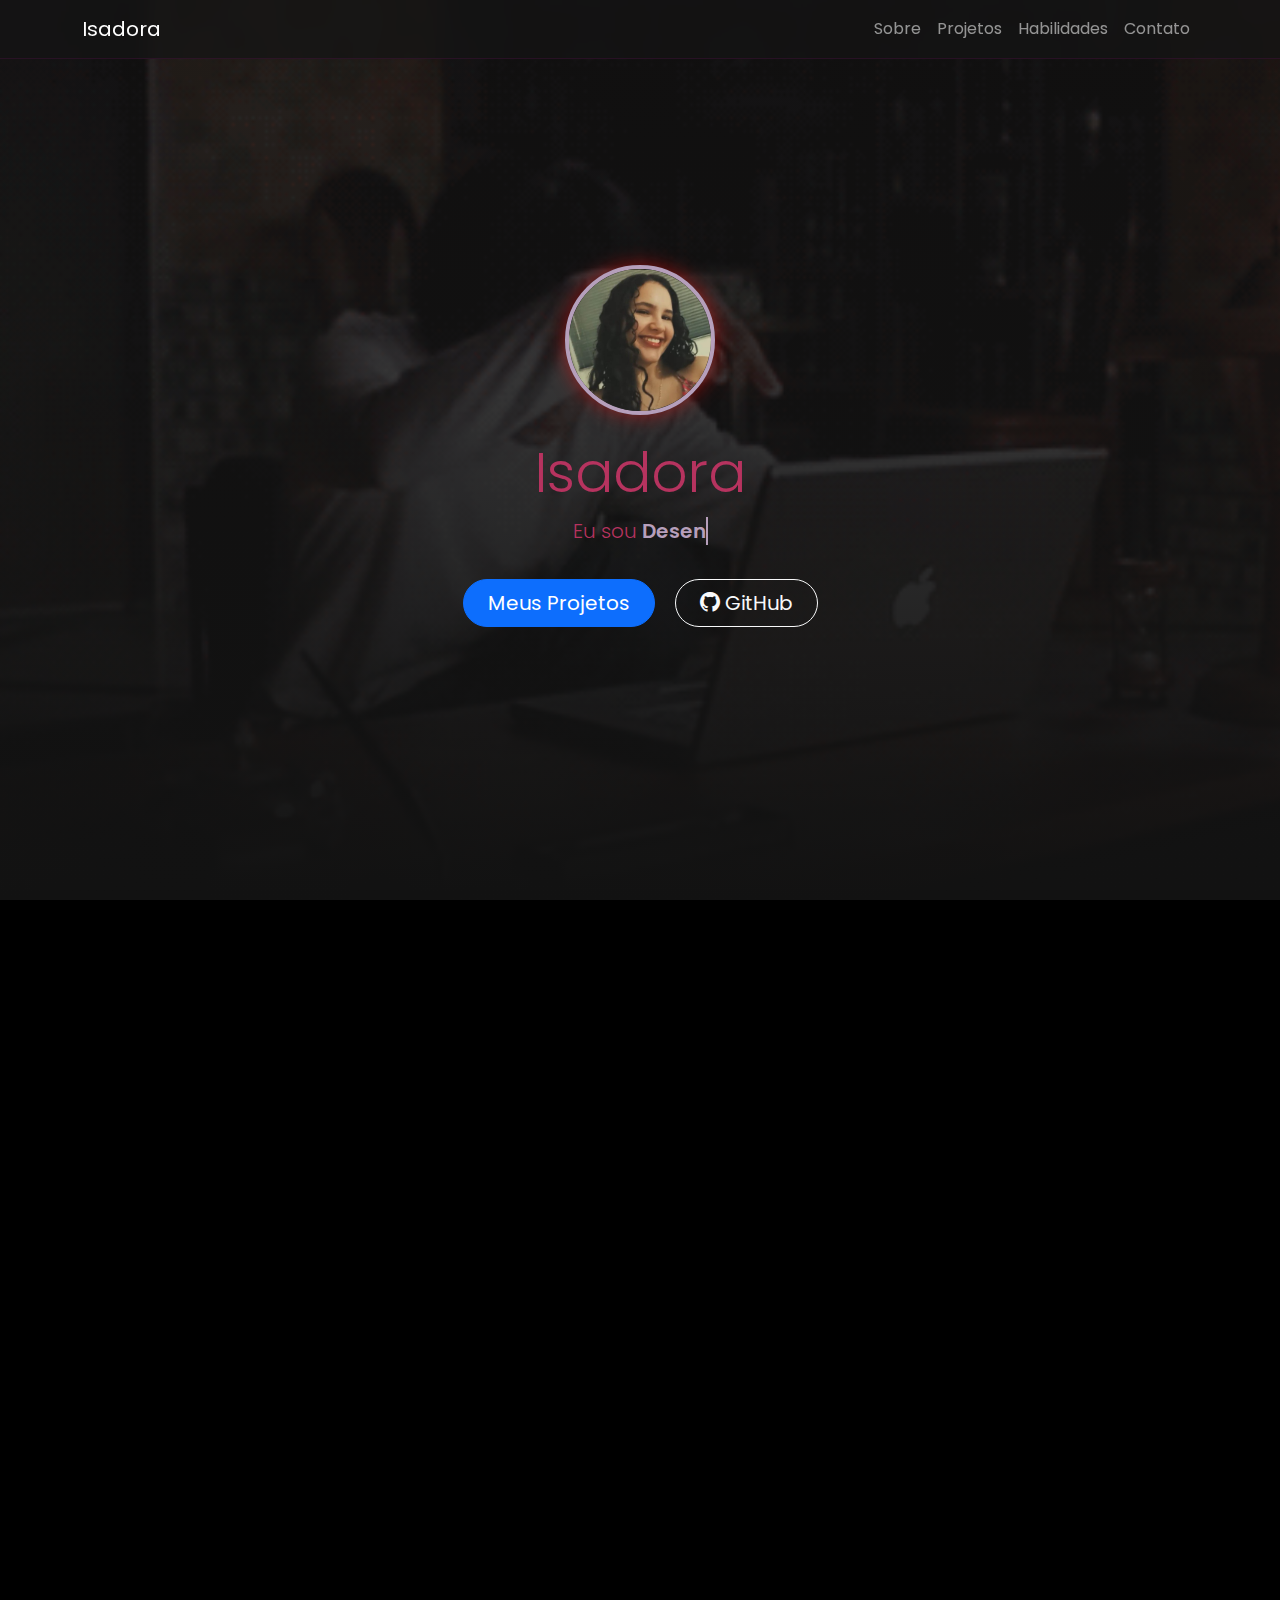
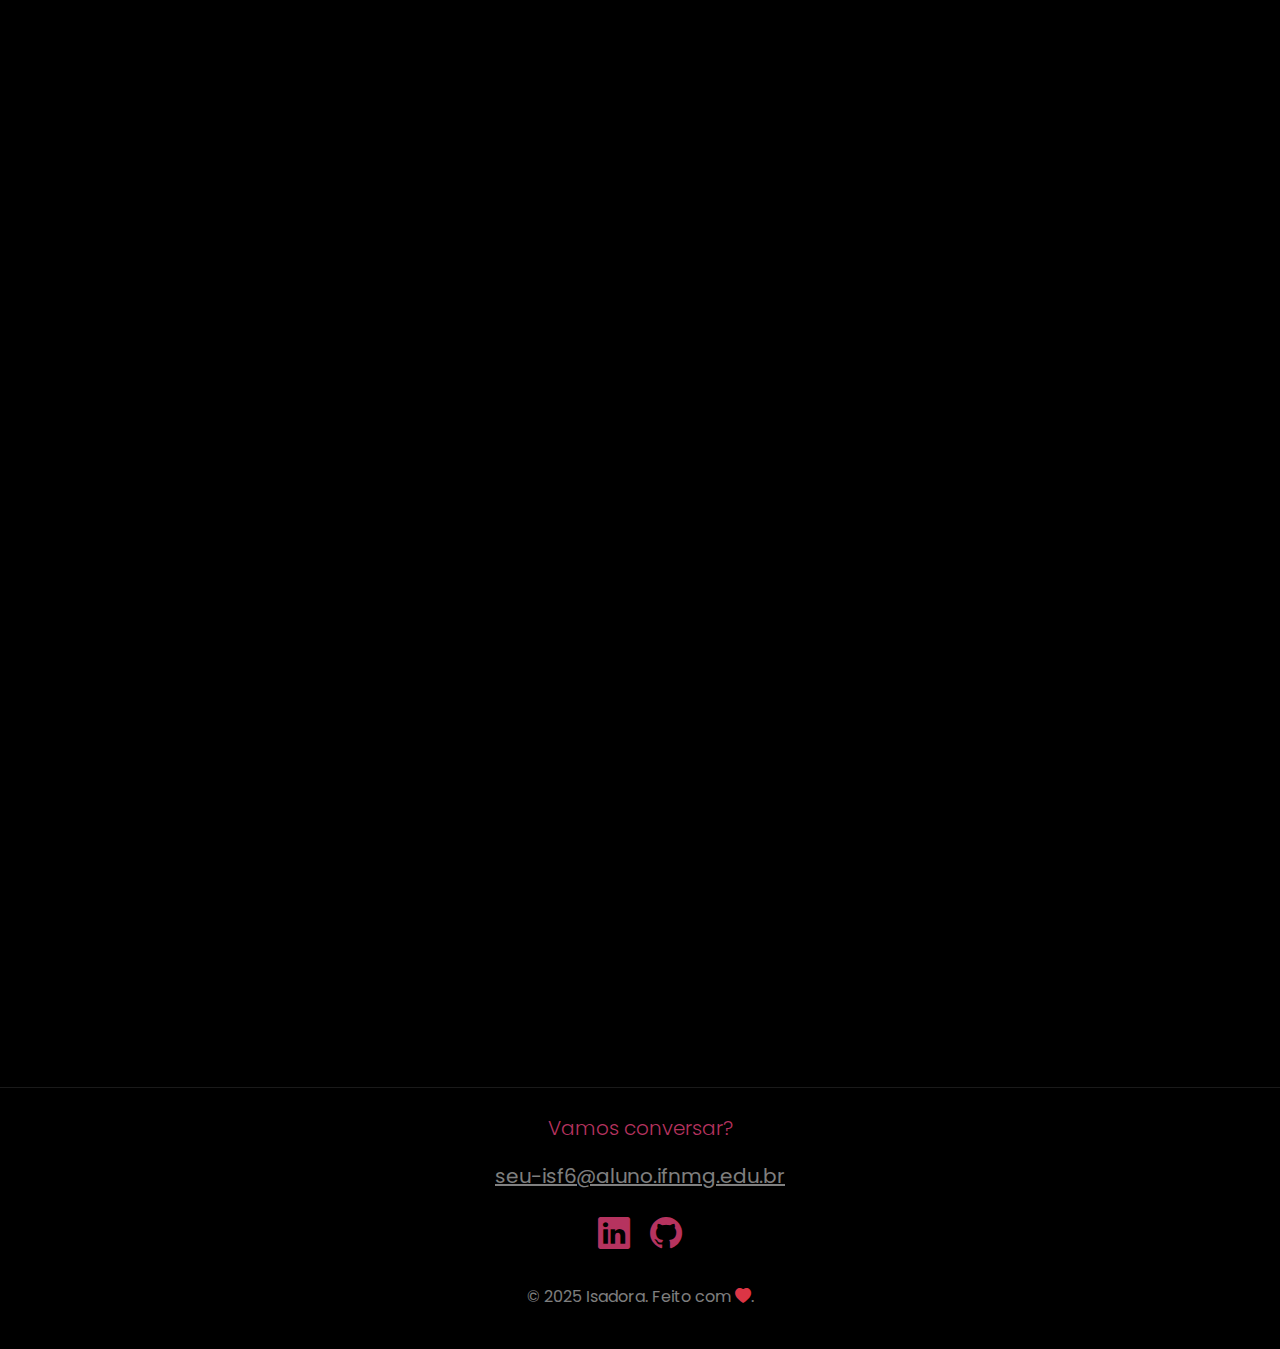
<file: index.html>
<!DOCTYPE html>
<html lang="pt-br">
<head>
    <meta charset="UTF-8">
    <meta name="viewport" content="width=device-width, initial-scale=1.0">
    <title>Meu Portfólio - Isadora</title>
    
    <link rel="preconnect" href="https://fonts.googleapis.com">
    <link rel="preconnect" href="https://fonts.gstatic.com" crossorigin>
    <link href="https://fonts.googleapis.com/css2?family=Poppins:wght@300;400;600;700&display=swap" rel="stylesheet">

    <link href="https://cdn.jsdelivr.net/npm/bootstrap@5.3.3/dist/css/bootstrap.min.css" rel="stylesheet">
    
    <link rel="stylesheet" href="https://cdn.jsdelivr.net/npm/bootstrap-icons@1.11.3/font/bootstrap-icons.min.css">
    
    <link rel="stylesheet" href="style.css">
</head>
<body>

    <nav class="navbar navbar-expand-lg navbar-dark fixed-top navbar-glass">
        <div class="container">
            <a class="navbar-brand" href="#">Isadora</a>
            <button class="navbar-toggler" type="button" data-bs-toggle="collapse" data-bs-target="#navbarNav">
                <span class="navbar-toggler-icon"></span>
            </button>
            <div class="collapse navbar-collapse" id="navbarNav">
                <ul class="navbar-nav ms-auto">
                    <li class="nav-item"><a class="nav-link" href="#sobre">Sobre</a></li>
                    <li class="nav-item"><a class="nav-link" href="#projetos">Projetos</a></li>
                    <li class="nav-item"><a class="nav-link" href="#habilidades">Habilidades</a></li>
                    <li class="nav-item"><a class="nav-link" href="#contato">Contato</a></li>
                </ul>
            </div>
        </div>
    </nav>

    <header class="hero-section d-flex align-items-center justify-content-center text-center">
        <div class="container">
            <img src="EU.jpeg" alt="Foto de [Nome do Aluno]" class="foto-perfil mb-4">
            <h1 class="display-4">Isadora</h1>
            <p class="lead">Eu sou <span id="typewriter" class="typewriter-text"></span></p>
            <div class="mt-4">
                <a href="#projetos" class="btn btn-primary btn-lg rounded-pill px-4 m-2">Meus Projetos</a>
                <a href="https://github.com/dashboard" target="_blank" class="btn btn-outline-light btn-lg rounded-pill px-4 m-2">
                    <i class="bi bi-github"></i> GitHub
                </a>
            </div>
        </div>
    </header>

    <main>
        <section id="sobre" class="container py-5 fade-in-section">
            <div class="row align-items-center">
                <div class="col-md-6">
                    <h2 class="display-5 mb-4">Sobre Mim</h2>
                    <p class="lead">Meu nome é Isadora, tenho 16 anos e sou uma pessoa curiosa, criativa e sempre disposta a aprender. Gosto de transformar ideias em algo concreto, seja escrevendo, organizando projetos ou explorando novos caminhos. Busco evoluir em tudo o que faço e acredito que o cuidado com os detalhes faz diferença. Trabalho com dedicação, responsabilidade e abertura para crescer. Meu objetivo é continuar desenvolvendo minhas habilidades e entregar resultados de qualidade.</p>
                    <a href="https://www.linkedin.com/in/isadora-souza-freitas-isf6-2b282839b/" target="_blank" class="btn btn-outline-primary rounded-pill px-4">
                        <i class="bi bi-linkedin"></i> Meu LinkedIn
                    </a>
                </div>
                <div class="col-md-6 text-center mt-4 mt-md-0">
                    <img src="EU.jpeg" alt="Foto ilustrativa" class="img-fluid rounded-4 shadow-lg">
                </div>
            </div>
        </section>

        <section id="projetos" class="py-5 section-darker fade-in-section">
            <div class="container">
                <h2 class="text-center display-5 mb-5">Projetos Recentes</h2>
                <div class="row g-4">
                    
                    <div class="col-lg-4 col-md-6">
                        <div class="project-card">
                            <h3 class="card-title">AppLogin com Firebase</h3>
                            <p class="card-text">Um app de login e cadastro com visual moderno (glassmorphism), Bootstrap 5 e autenticação real usando Firebase.</p>
                            <div class="card-tags">
                                <span class="badge bg-primary">HTML</span>
                                <span class="badge bg-info text-dark">CSS</span>
                                <span class="badge bg-warning text-dark">JavaScript</span>
                                <span class="badge bg-danger">Firebase</span>
                            </div>
                            <a href="https://isf6-blip.github.io/app-login/" target="_blank" class="btn btn-outline-light mt-4">
                                <i class="bi bi-github"></i> Ver no GitHub
                            </a>
                        </div>
                    </div>

                    <div class="col-lg-4 col-md-6">
                        <div class="project-card">
                            <h3 class="card-title">Meu Portfólio Web</h3>
                            <p class="card-text">Meu currículo digital e portfólio de projetos, construído com HTML, CSS moderno (Dark Mode, Flexbox) e JavaScript.</p>
                            <div class="card-tags">
                                <span class="badge bg-primary">HTML</span>
                                <span class="badge bg-info text-dark">CSS</span>
                                <span class="badge bg-warning text-dark">JavaScript</span>
                            </div>
                            <a href="tela.html" target="_blank" class="btn btn-outline-light mt-4">
                                <i class="bi bi-github"></i> Ver no GitHub
                            </a>
                        </div>
                    </div>
                    
                    <div class="col-lg-4 col-md-6">
                        <div class="project-card">
                            <h3 class="card-title">Certificados</h3>
                            <p class="card-text">Todos os meus certificados estão disponiveis aqui.</p>
                            <div class="card-tags">
                                <span class="badge bg-primary">HTML</span>
                                <span class="badge bg-info text-dark">CSS</span>
                                <span class="badge bg-warning text-dark">JavaScript</span>
                            </div>
                            <a href="https://drive.google.com/drive/folders/1qQGcdIime1M2yA8OobE1y0vj_46xBi37?hl=pt-br" target="_blank" class="btn btn-outline-light mt-4">
                                <i class="bi bi-github"></i> Ver no Drive
                            </a>
                        </div>
                    </div>

                    <div class="col-lg-4 col-md-6">
                        <div class="project-card">
                            <h3 class="card-title">Próximo Projeto</h3>
                            <p class="card-text">Em breve, um novo projeto explorando [Tecnologia, ex: React ou Python] estará disponível aqui.</p>
                            <div class="card-tags">
                                <span class="badge bg-secondary">Em breve</span>
                            </div>
                            <a href="#" class="btn btn-outline-secondary mt-4 disabled">
                                <i class="bi bi-hourglass-split"></i> Aguarde
                            </a>
                        </div>
                    </div>

                </div>
            </div>
        </section>

        <section id="habilidades" class="container py-5 fade-in-section">
            <h2 class="text-center display-5 mb-5">Minhas Habilidades</h2>
            <div class="text-center" id="skill-tags">
                <span class="skill-tag">HTML5</span>
                <span class="skill-tag">CSS3</span>
                <span class="skill-tag">JavaScript (ES6+)</span>
                <span class="skill-tag">Bootstrap 5</span>
                <span class="skill-tag">SQL</span>
                <span class="skill-tag">Git & GitHub</span>
                <span class="skill-tag">Firebase</span>
                <span class="skill-tag">Supabase</span>
                <span class="skill-tag">Metodologias Ágeis</span>
                <span class="skill-tag">Design Responsivo</span>
            </div>
        </section>

    </main>

    <footer id="contato" class="text-center p-4 section-darker">
        <p class="lead mb-3">Vamos conversar?</p>
        <div class="mb-3">
            <a href="mailto:isf6@aluno.ifnmg.edu.br" class="text-white-50 mx-2 fs-5">seu-isf6@aluno.ifnmg.edu.br</a>
        </div>
        <div>
            <a href="https://www.linkedin.com/in/isadora-souza-freitas-isf6-2b282839b/" target="_blank" class="btn-social mx-2"><i class="bi bi-linkedin"></i></a>
            <a href="https://github.com/dashboard" target="_blank" class="btn-social mx-2"><i class="bi bi-github"></i></a>
        </div>
        <p class="mt-4 text-white-50">&copy; 2025 Isadora. Feito com <i class="bi bi-heart-fill text-danger"></i>.</p>
    </footer>

    <script src="https://cdn.jsdelivr.net/npm/bootstrap@5.3.3/dist/js/bootstrap.bundle.min.js"></script>
    <script src="script.js"></script>
</body>
</html>
</file>
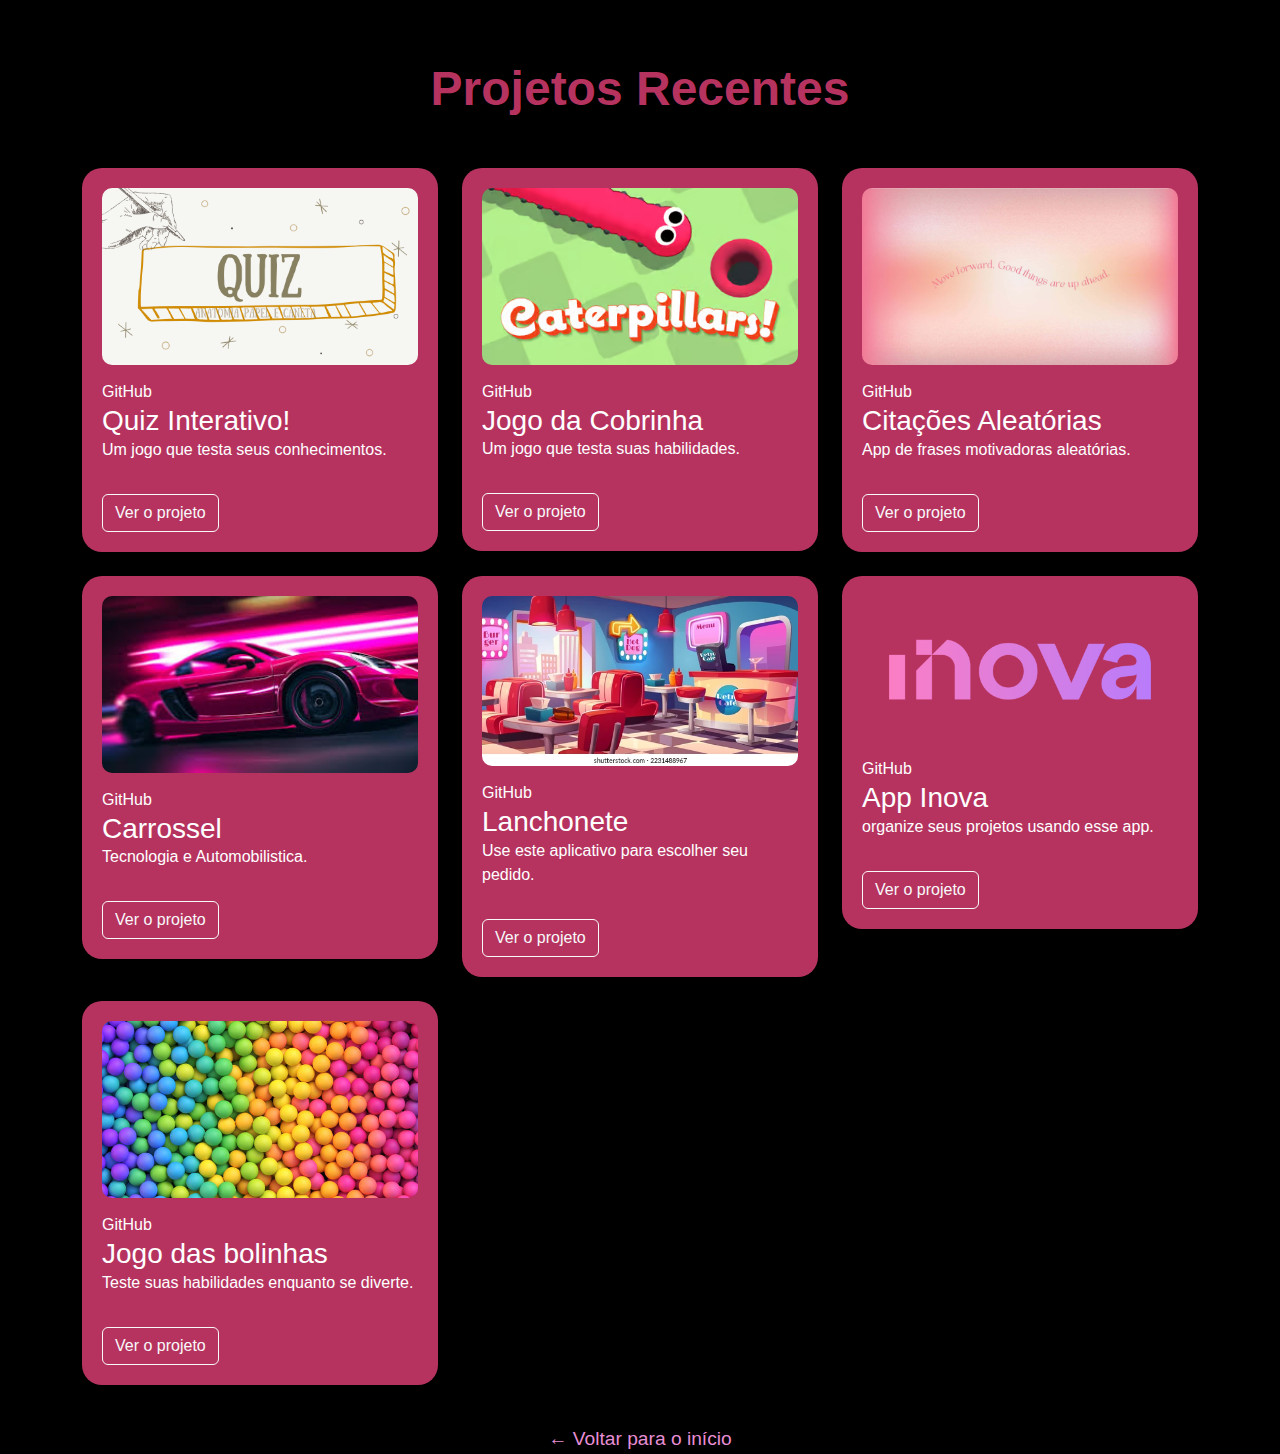
<file: tela.html>
<!DOCTYPE html>
<html lang="pt-br">
<head>
    <meta charset="UTF-8">
    <meta name="viewport" content="width=device-width, initial-scale=1.0">
    <title>Projeto Isadora</title>

    <link href="https://cdn.jsdelivr.net/npm/bootstrap@5.3.3/dist/css/bootstrap.min.css" rel="stylesheet">

    <style>
        body {
            background: #000000;
            font-family: "Poppins", sans-serif;
            color:#b6335f;
            padding-top: 60px;
        }

        h1 {
            text-align: center;
            font-size: 3rem;
            font-weight: 600;
            margin-bottom: 50px;
        }

        .project-card {
            background-color: #b6335f;
            padding: 20px;
            border-radius: 20px;
            transition: 0.3s;
            color: white;
        }

        .project-card:hover {
            transform: translateY(-10px);
            box-shadow: 0 10px 25px rgba(0, 0, 0, 0.3);
        }

        .project-card img {
            width: 100%;
            border-radius: 10px;
            margin-bottom: 15px;
        }

        a.voltar {
            display: block;
            text-align: center;
            margin-top: 40px;
            font-size: 1.2rem;
            text-decoration: none;
            color: #e78ed4;
            transition: 0.3s;
        }

        a.voltar:hover {
            color: white;
        }
    </style>
</head>

<body>

    <div class="container">
        <h1>Projetos Recentes</h1>

        <div class="row g-4">

  <div class="col-lg-4 col-md-6">
    <div class="project-card">
        <img src="Capas-de-slides.png" alt="Quiz Interativo!">
        <i class="bi bi-github"></i> GitHub
        <h3 class="card-title">Quiz Interativo!</h3>
        <p class="card-text">Um jogo que testa seus conhecimentos.</p>
        <a href="https://isf6-blip.github.io/quiz-novo/" target="_blank" class="btn btn-outline-light mt-3">
            <i class="bi bi-github"></i> Ver o projeto
        </a>
    </div>
</div>

<div class="col-lg-4 col-md-6">
    <div class="project-card">
        <img src="cobra.avif" alt="Jogo da Cobrinha">
        <i class="bi bi-github"></i> GitHub
        <h3 class="card-title">Jogo da Cobrinha</h3>
        <p class="card-text">Um jogo que testa suas habilidades.</p>
        <a href="https://isf6-blip.github.io/cobrinha/" target="_blank" class="btn btn-outline-light mt-3">
            <i class="bi bi-github"></i> Ver o projeto
        </a>
    </div>
</div>

<div class="col-lg-4 col-md-6">
    <div class="project-card">
        <img src="cits.jpg" alt="Citações Aleatórias">
        <i class="bi bi-github"></i> GitHub
        <h3 class="card-title">Citações Aleatórias</h3>
        <p class="card-text">App de frases motivadoras aleatórias.</p>
        <a href="https://isf6-blip.github.io/pensarerefletir/" target="_blank" class="btn btn-outline-light mt-3">
            <i class="bi bi-github"></i> Ver o projeto
        </a>
    </div>
</div>

    <div class="col-lg-4 col-md-6">
    <div class="project-card">
        <img src="crr.jpeg" alt="Carrossel">
        <i class="bi bi-github"></i> GitHub
        <h3 class="card-title">Carrossel</h3>
        <p class="card-text">Tecnologia e Automobilistica.</p>
        <a href="https://isf6-blip.github.io/carrossel-carros/" target="_blank" class="btn btn-outline-light mt-3">
            <i class="bi bi-github"></i> Ver o projeto
        </a>
    </div>
</div>

<div class="col-lg-4 col-md-6">
    <div class="project-card">
        <img src="cafe.webp" alt="Lanchonete">
        <i class="bi bi-github"></i> GitHub
        <h3 class="card-title">Lanchonete</h3>
        <p class="card-text">Use este aplicativo para escolher seu pedido.</p>
        <a href="https://isf6-blip.github.io/lanchonete/" target="_blank" class="btn btn-outline-light mt-3">
            <i class="bi bi-github"></i> Ver o projeto
        </a>
    </div>
</div>

<div class="col-lg-4 col-md-6">
    <div class="project-card">
        <img src="inova.png" alt="App Inova">
        <i class="bi bi-github"></i> GitHub
        <h3 class="card-title">App Inova</h3>
        <p class="card-text">organize seus projetos usando esse app.</p>
        <a href="https://isf6-blip.github.io/App-inova/" target="_blank" class="btn btn-outline-light mt-3">
            <i class="bi bi-github"></i> Ver o projeto
        </a>
    </div>
</div>

<div class="col-lg-4 col-md-6">
    <div class="project-card">
        <img src="bolotos.jpg" alt="Jogo das bolinhas">
        <i class="bi bi-github"></i> GitHub
        <h3 class="card-title">Jogo das bolinhas</h3>
        <p class="card-text">Teste suas habilidades enquanto se diverte.</p>
        <a href="https://isf6-blip.github.io/bolotas/" target="_blank" class="btn btn-outline-light mt-3">
            <i class="bi bi-github"></i> Ver o projeto
        </a>
    </div>
</div>
        <a href="index.html" class="voltar">← Voltar para o início</a>
    </div>

</body>
</html>
</file>
<file: style.css>
/* --- Configuração Global e Fontes --- */
@import url('https://fonts.googleapis.com/css2?family=Poppins:wght@300;400;600;700&display=swap');

:root {
    --bg-dark: #000000;
    --bg-light-dark: #000000;
    --text-primary: #b6335f;
    --text-secondary: #b6335f;
    --accent-color: #b69fbb; /* Cor primária do Bootstrap */
}

html {
    scroll-behavior: smooth;
}

body {
    font-family: 'Poppins', sans-serif;
    background-color: var(--bg-dark);
    color: var(--text-primary);
    line-height: 1.6;
}

h1, h2, h3, h4, h5, h6 {
    font-weight: 600;
}

/* --- Seções Alternadas --- */
.section-darker {
    background-color: var(--bg-light-dark);
}

section {
    padding: 6rem 0;
}

/* --- Navbar "Glassmorphism" --- */
.navbar-glass {
    background: rgba(20, 20, 20, 0.7); /* Fundo escuro semi-transparente */
    backdrop-filter: blur(10px); /* O efeito de desfoque */
    -webkit-backdrop-filter: blur(10px);
    border-bottom: 1px solid rgba(235, 11, 197, 0.1);
    transition: background 0.3s ease;
}

.nav-link {
    transition: color 0.2s ease;
}

.nav-link:hover {
    color: var(--accent-color) !important;
}

/* --- Seção Hero --- */
.hero-section {
    min-height: 100vh;
    background: linear-gradient(rgba(18, 18, 18, 0.7), rgba(18, 18, 18, 1)), url('computador.gif');
    background-size: cover;
    background-position: center;
    background-attachment: fixed;
}

.foto-perfil {
    width: 150px;
    height: 150px;
    object-fit: cover;
    border-radius: 50%;
    border: 4px solid var(--accent-color);
    box-shadow: 0 0 20px rgba(255, 12, 12, 0.5);
}

/* --- Efeito Máquina de Escrever (Typewriter) --- */
.typewriter-text {
    color: var(--accent-color);
    font-weight: 600;
    border-right: 2px solid var(--accent-color);
    animation: blinkCursor 0.7s infinite;
}

@keyframes blinkCursor {
    from { border-right-color: var(--accent-color); }
    to { border-right-color: transparent; }
}

/* --- Cards de Projeto (Glassmorphism) --- */
.project-card {
    background: rgba(40, 40, 40, 0.5);
    backdrop-filter: blur(5px);
    border: 1px solid rgba(255, 255, 255, 0.1);
    border-radius: 15px;
    padding: 2rem;
    height: 100%; /* Garante que os cards tenham a mesma altura */
    transition: transform 0.3s ease, box-shadow 0.3s ease;
    display: flex;
    flex-direction: column;
}

.project-card:hover {
    transform: translateY(-10px);
    box-shadow: 0 10px 30px rgba(0, 0, 0, 0.3);
}

.project-card .card-tags {
    margin-top: auto; /* Empurra os botões para o final */
    padding-top: 1rem;
}

/* --- Tags de Habilidade --- */
#skill-tags {
    display: flex;
    flex-wrap: wrap;
    justify-content: center;
    gap: 1rem;
}

.skill-tag {
    background-color: var(--bg-light-dark);
    color: var(--text-primary);
    padding: 0.75rem 1.5rem;
    border-radius: 30px;
    font-weight: 500;
    border: 1px solid rgba(255, 255, 255, 0.1);
    transition: all 0.2s ease;
}

.skill-tag:hover {
    background-color: var(--accent-color);
    color: #fff;
    transform: scale(1.05);
}

/* --- Rodapé --- */
footer {
    border-top: 1px solid rgba(255, 255, 255, 0.1);
}

.btn-social {
    color: var(--text-secondary);
    font-size: 2rem;
    transition: color 0.2s ease;
}

.btn-social:hover {
    color: var(--accent-color);
}

/* --- Animação de Fade-in no Scroll --- */
.fade-in-section {
    opacity: 0;
    transform: translateY(30px);
    transition: opacity 0.6s ease-out, transform 0.6s ease-out;
}

.fade-in-section.is-visible {
    opacity: 1;
    transform: translateY(0);
}
</file>
